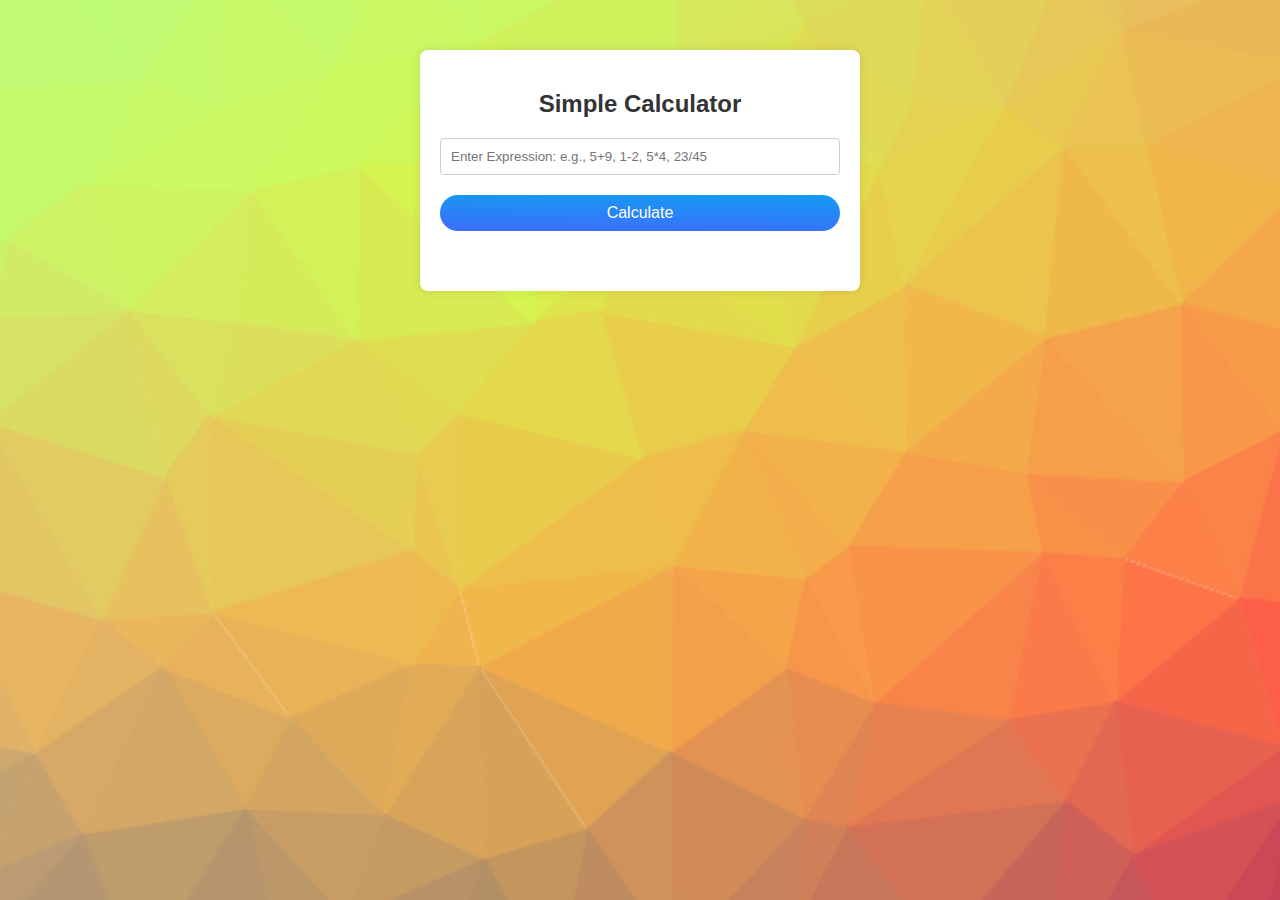
<file: CalculatorArithmatic/index.html>
<!DOCTYPE html>
<html lang="en">
<head>
    <meta charset="UTF-8">
    <meta name="viewport" content="width=device-width, initial-scale=1.0">
    <title>Simple Calculator</title>
    <link rel="stylesheet" href="style.css">
</head>
<body>
    <!-- <a href="https://github.com/your-username" target="_blank">GitHub</a></p> -->
    <div id="wrapper">
        <h2>Simple Calculator</h2>
        <div class="input-container">
            <!-- <label for="expression">Enter Expression:</label> -->
            <input type="text" id="input" placeholder="Enter Expression: e.g., 5+9, 1-2, 5*4, 23/45">
        </div>
        <div>
            <button class="button-21" role="button" onclick="calculate()">Calculate</button>

            <!-- <button type="button" onclick="convert()">Convert to inches</button> -->
        </div>
        <div id="result"></div>
    </div>
    <script src="script.js"></script>
    <!-- <footer>
        <p>&copy; 2023 Your Company Name. All rights reserved. | <a href="terms.html">Terms of Service</a> | <a href="privacy.html">Privacy Policy</a></p>
    </footer> -->
    
</body>

</html>
</file>
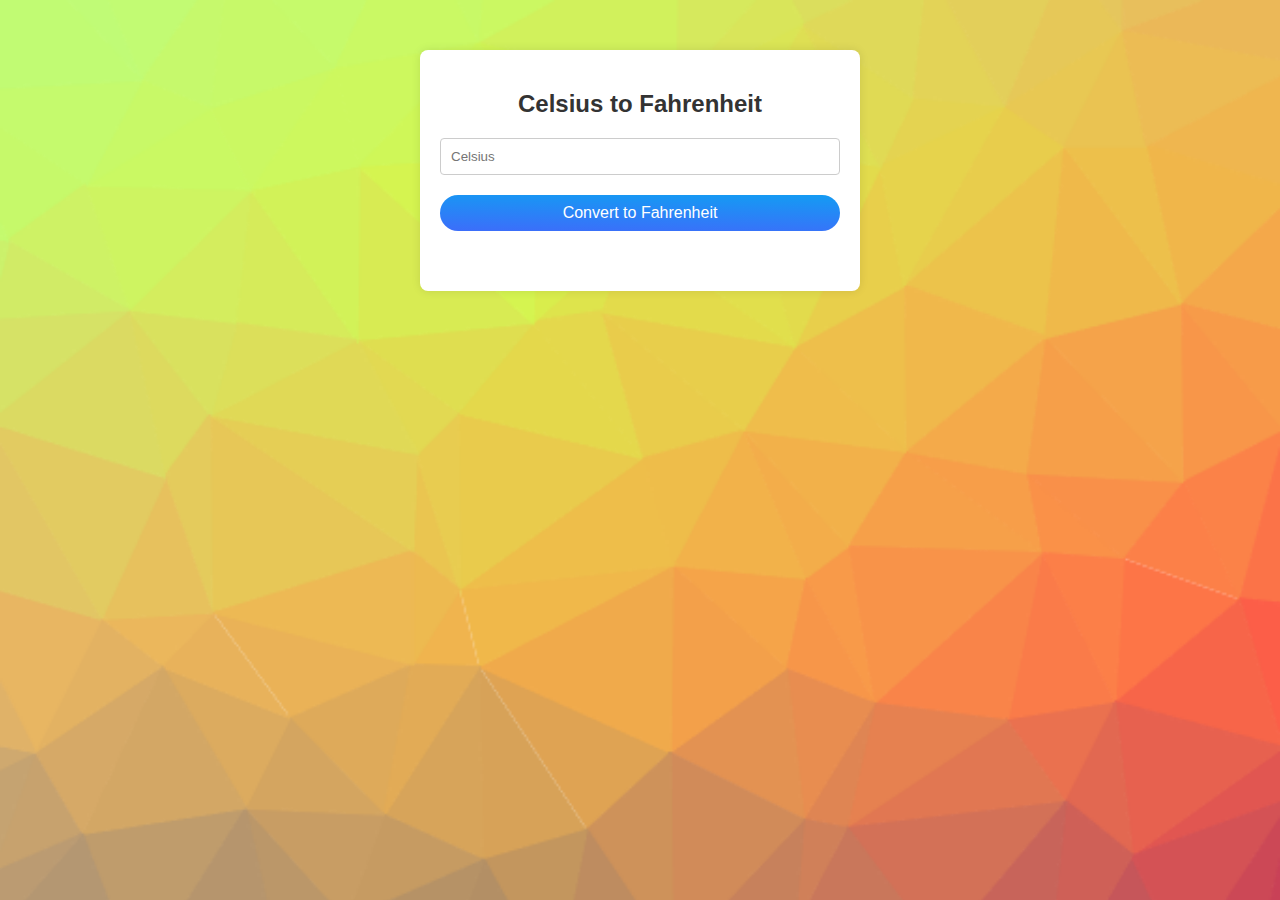
<file: CelsiusToFahrenheit/index.html>
<!DOCTYPE html>
<html lang="en">
<head>
    <meta charset="UTF-8">
    <meta name="viewport" content="width=device-width, initial-scale=1.0">
    <title> Celsius to Fahrenheit</title>
    <link rel="stylesheet" href="style.css">
</head>
<body>
    <!-- <a href="https://github.com/your-username" target="_blank">GitHub</a></p> -->
    <div id="wrapper">
        <h2>Celsius to Fahrenheit</h2>
        <div class="input-container">
            <input type="text" id="input" placeholder="Celsius">
        </div>
        <div>
            <button class="button-21" role="button" onclick="convert()">Convert to Fahrenheit</button>

            <!-- <button type="button" onclick="convert()">Convert to inches</button> -->
        </div>
        <div id="result"></div>
    </div>
    <script src="script.js"></script>
    <!-- <footer>
        <p>&copy; 2023 Your Company Name. All rights reserved. | <a href="terms.html">Terms of Service</a> | <a href="privacy.html">Privacy Policy</a></p>
    </footer> -->
    
</body>

</html>
</file>
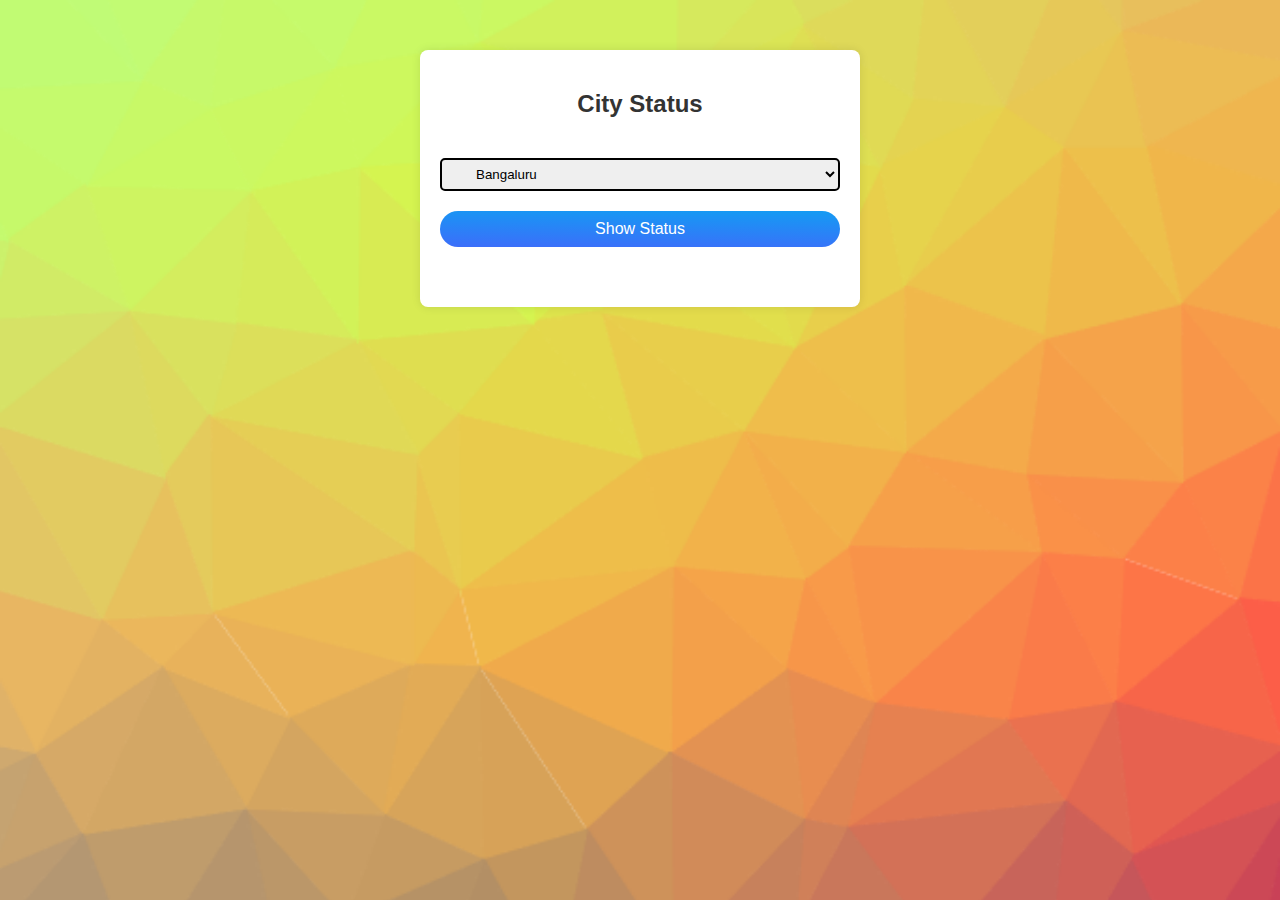
<file: CityStatus/index.html>
<!DOCTYPE html>
<html lang="en">
<head>
    <meta charset="UTF-8">
    <meta name="viewport" content="width=device-width, initial-scale=1.0">
    <title>City Status</title>
    <link rel="stylesheet" href="style.css">
</head>
<body>
    <!-- <a href="https://github.com/your-username" target="_blank">GitHub</a></p> -->
    <div id="wrapper">
        <h2>City Status</h2>
        <div class="input-container">
            <select  id="input">
                <option value="Bangaluru">Bangaluru</option>
                <option value="Chennai">Chennai</option>
                <option value="Delhi">Delhi</option>
                <option value="Mumbai">Mumbai</option>
            </select>
        </div>
        <div>
            <button class="button-21" role="button" >Show Status</button>

            <!-- <button type="button" onclick="convert()">Convert to inches</button> -->
        </div>
        <!-- <div id="result"></div> -->
    </div>
    <script src="script.js"></script>
    <!-- <footer>
        <p>&copy; 2023 Your Company Name. All rights reserved. | <a href="terms.html">Terms of Service</a> | <a href="privacy.html">Privacy Policy</a></p>
    </footer> -->
    
</body>

</html>
</file>
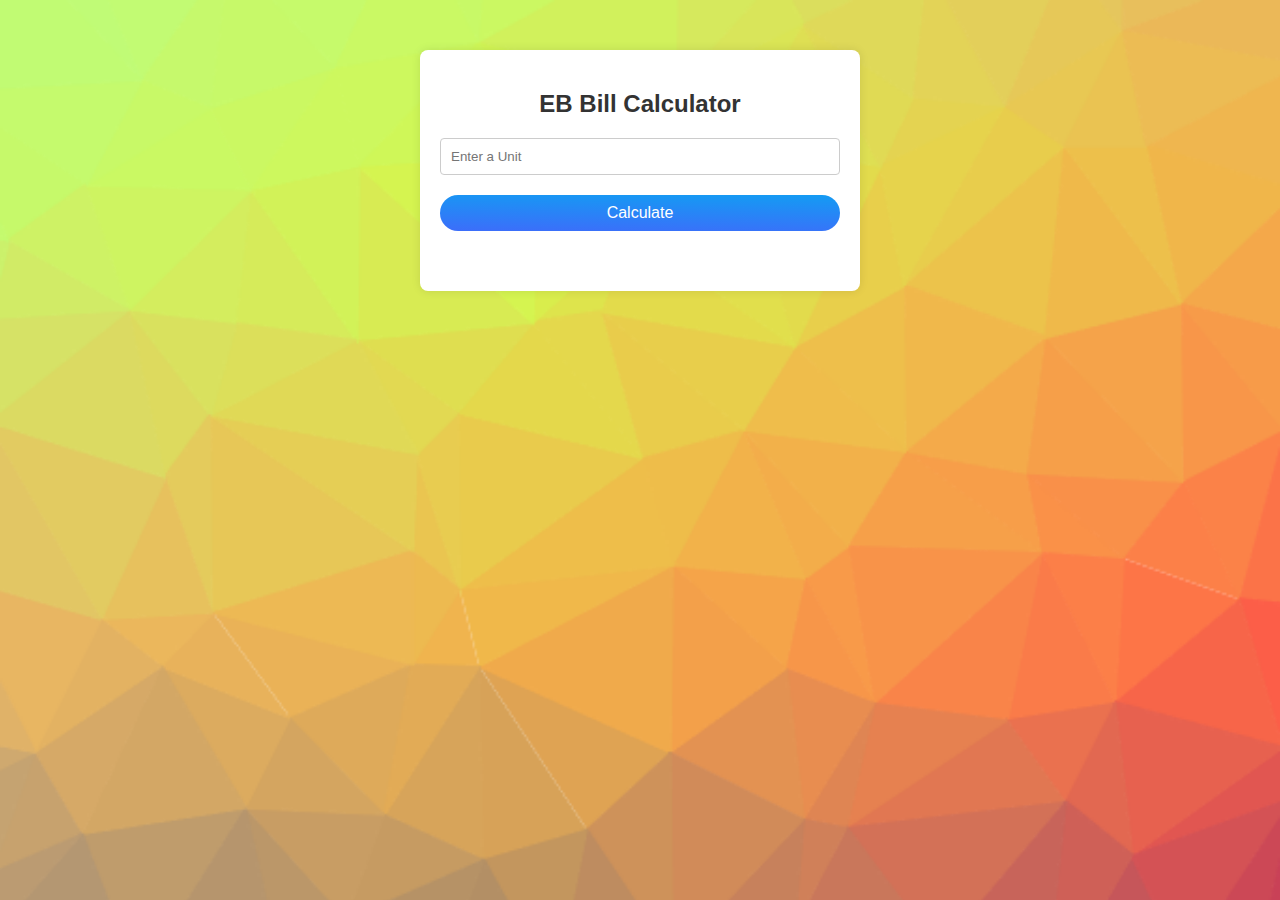
<file: EBbillCalculator/index.html>
<!DOCTYPE html>
<html lang="en">
<head>
    <meta charset="UTF-8">
    <meta name="viewport" content="width=device-width, initial-scale=1.0">
    <title>EB Bill Calculator</title>
    <link rel="stylesheet" href="style.css">
</head>
<body>
    <!-- <a href="https://github.com/your-username" target="_blank">GitHub</a></p> -->
    <div id="wrapper">
        <h2>EB Bill Calculator</h2>
        <div class="input-container">
            <input type="text" id="input" placeholder="Enter a Unit">
        </div>
        <div>
            <button class="button-21" role="button" onclick="calculate()">Calculate</button>

            <!-- <button type="button" onclick="convert()">Convert to inches</button> -->
        </div>
        <div id="result"></div>
    </div>
    <script src="script.js"></script>
    <!-- <footer>
        <p>&copy; 2023 Your Company Name. All rights reserved. | <a href="terms.html">Terms of Service</a> | <a href="privacy.html">Privacy Policy</a></p>
    </footer> -->
    
</body>

</html>
</file>
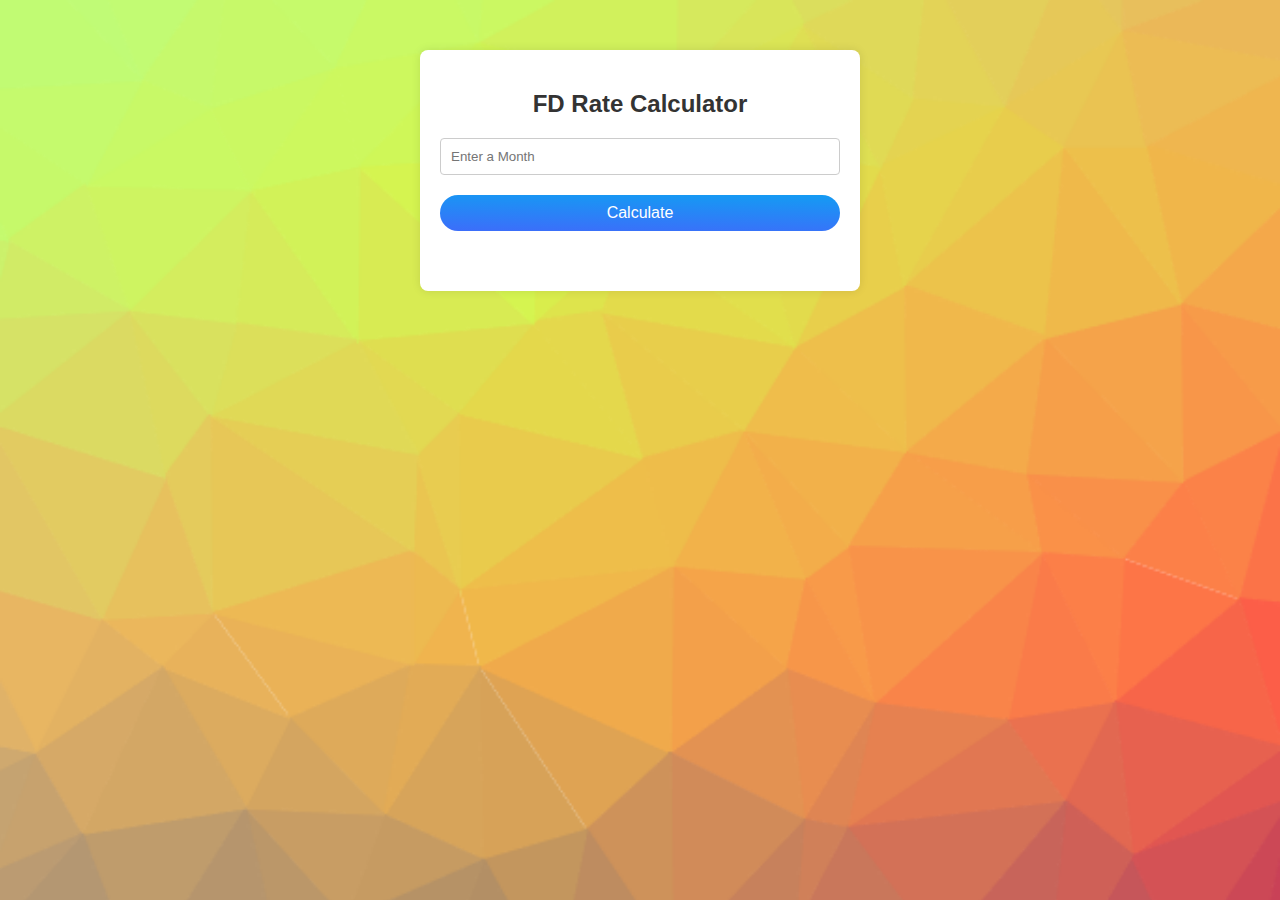
<file: FDCallculator/index.html>
<!DOCTYPE html>
<html lang="en">
<head>
    <meta charset="UTF-8">
    <meta name="viewport" content="width=device-width, initial-scale=1.0">
    <title>FD Rate Calculator</title>
    <link rel="stylesheet" href="style.css">
</head>
<body>
    <!-- <a href="https://github.com/your-username" target="_blank">GitHub</a></p> -->
    <div id="wrapper">
        <h2>FD Rate Calculator</h2>
        <div class="input-container">
            <input type="text" id="input" placeholder="Enter a Month">
        </div>
        <div>
            <button class="button-21" role="button" onclick="fdRate()">Calculate</button>

            <!-- <button type="button" onclick="convert()">Convert to inches</button> -->
        </div>
        <div id="result"></div>
    </div>
    <script src="script.js"></script>
    <!-- <footer>
        <p>&copy; 2023 Your Company Name. All rights reserved. | <a href="terms.html">Terms of Service</a> | <a href="privacy.html">Privacy Policy</a></p>
    </footer> -->
    
</body>

</html>
</file>
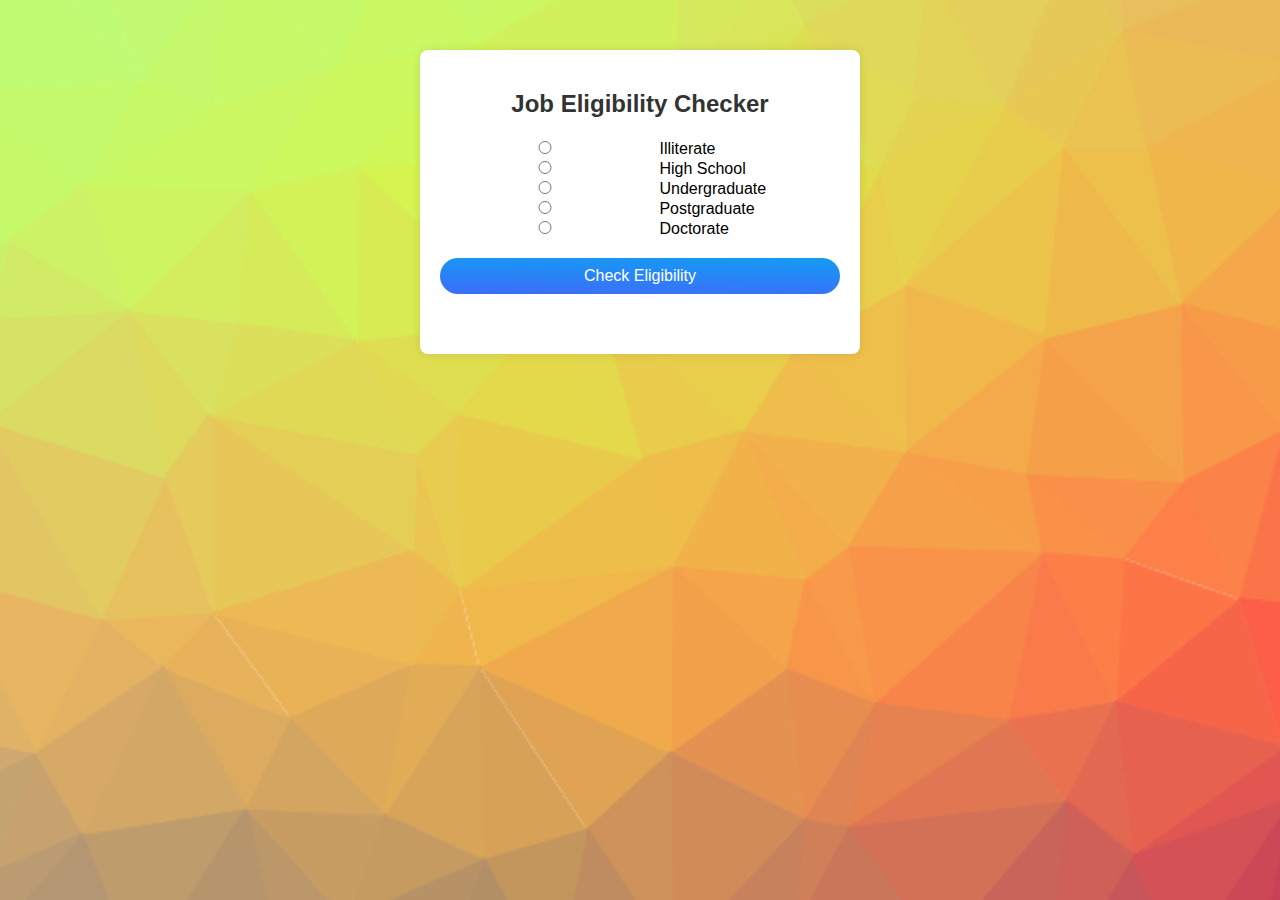
<file: JobEligibilityChecker/index.html>
<!DOCTYPE html>
<html lang="en">
<head>
    <meta charset="UTF-8">
    <meta name="viewport" content="width=device-width, initial-scale=1.0">
    <title>Job Eligibility Checker</title>
    <link rel="stylesheet" href="style.css">
</head>
<body>
    <!-- <a href="https://github.com/your-username" target="_blank">GitHub</a></p> -->
    <div id="wrapper">
        <h2>Job Eligibility Checker</h2>
        <div class="input-container">
            <!-- <input type="text" id="input" placeholder="Length in cm"> -->
            <input type="radio" name="education" value="illiterate" id="illiterate"> Illiterate
            <input type="radio" name="education" value="highSchool" id="highSchool"> High School
            <input type="radio" name="education" value="ug" id="ug"> Undergraduate
            <input type="radio" name="education" value="pg" id="pg"> Postgraduate
            <input type="radio" name="education" value="doctorate" id="doctorate"> Doctorate
        </div>
        <div>
            <button class="button-21" role="button" onclick="checkEligibility()">Check Eligibility</button>

            <!-- <button type="button" onclick="convert()">Convert to inches</button> -->
        </div>
        <div id="result"></div>
    </div>
    <script src="script.js"></script>
    <!-- <footer>
        <p>&copy; 2023 Your Company Name. All rights reserved. | <a href="terms.html">Terms of Service</a> | <a href="privacy.html">Privacy Policy</a></p>
    </footer> -->
    
</body>

</html>
</file>
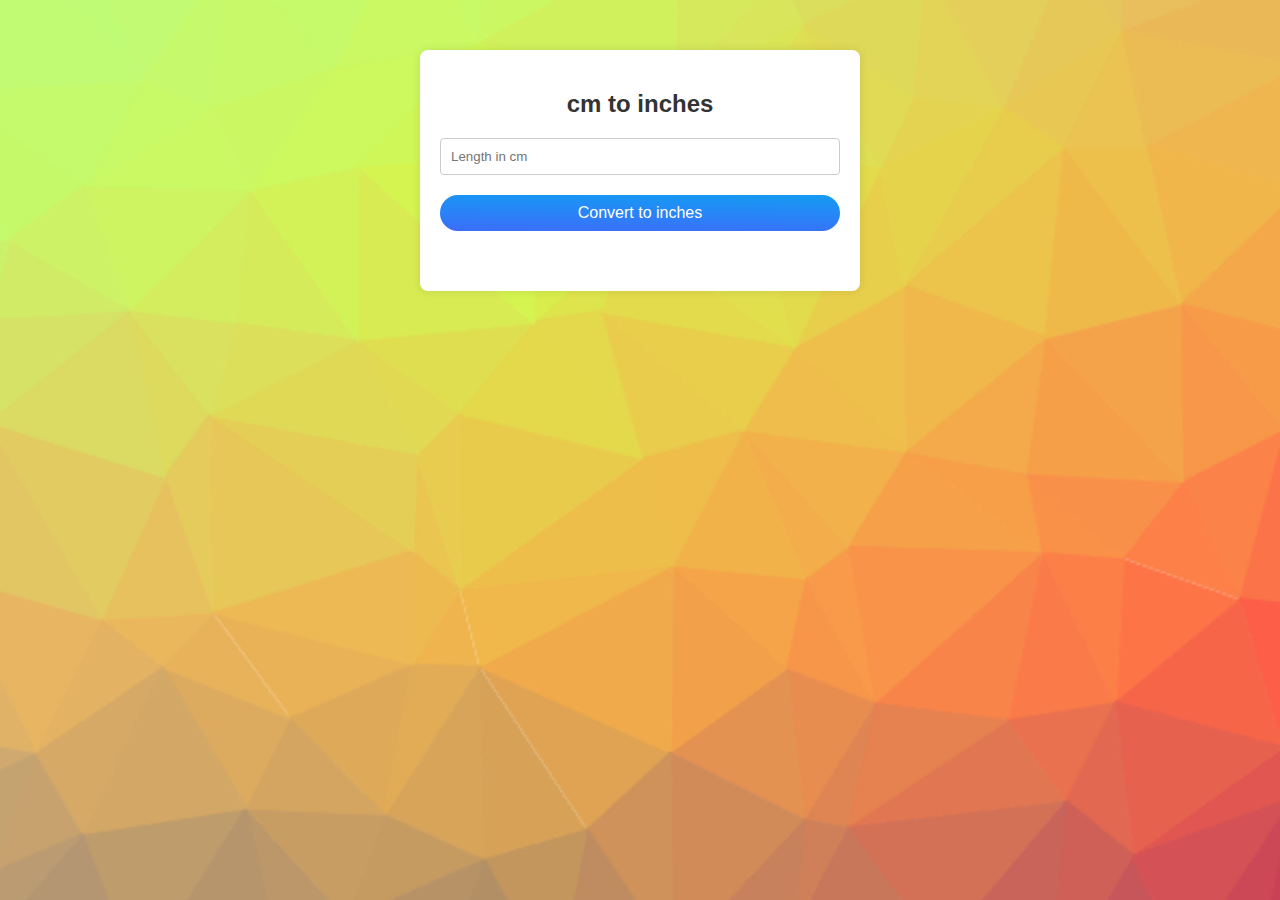
<file: LengthConverter/index.html>
<!DOCTYPE html>
<html lang="en">
<head>
    <meta charset="UTF-8">
    <meta name="viewport" content="width=device-width, initial-scale=1.0">
    <title>Length Converter</title>
    <link rel="stylesheet" href="style.css">
</head>
<body>
    <!-- <a href="https://github.com/your-username" target="_blank">GitHub</a></p> -->
    <div id="wrapper">
        <h2>cm to inches</h2>
        <div class="input-container">
            <input type="text" id="input" placeholder="Length in cm">
        </div>
        <div>
            <button class="button-21" role="button" onclick="convert()">Convert to inches</button>

            <!-- <button type="button" onclick="convert()">Convert to inches</button> -->
        </div>
        <div id="result"></div>
    </div>
    <script src="script.js"></script>
    <!-- <footer>
        <p>&copy; 2023 Your Company Name. All rights reserved. | <a href="terms.html">Terms of Service</a> | <a href="privacy.html">Privacy Policy</a></p>
    </footer> -->
    
</body>

</html>
</file>
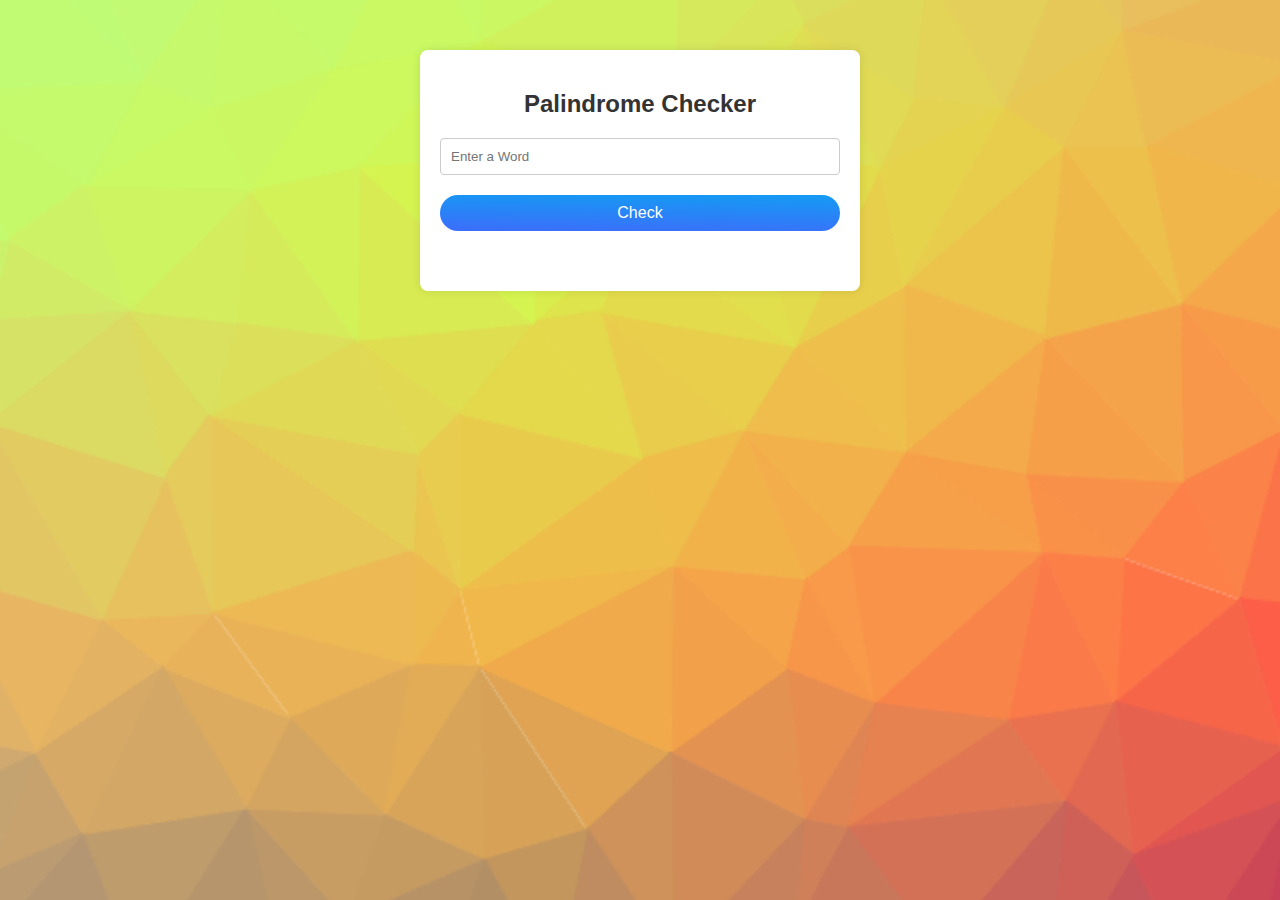
<file: PalindromeChecker/index.html>
<!DOCTYPE html>
<html lang="en">
<head>
    <meta charset="UTF-8">
    <meta name="viewport" content="width=device-width, initial-scale=1.0">
    <title>Palindrome Checker</title>
    <link rel="stylesheet" href="style.css">
</head>
<body>
    <!-- <a href="https://github.com/your-username" target="_blank">GitHub</a></p> -->
    <div id="wrapper">
        <h2>Palindrome Checker</h2>
        <div class="input-container">
            <input type="text" id="input" placeholder="Enter a Word">
        </div>
        <div>
            <button class="button-21" role="button" onclick="check()">Check</button>

            <!-- <button type="button" onclick="convert()">Convert to inches</button> -->
        </div>
        <div id="result"></div>
    </div>
    <script src="script.js"></script>
    <!-- <footer>
        <p>&copy; 2023 Your Company Name. All rights reserved. | <a href="terms.html">Terms of Service</a> | <a href="privacy.html">Privacy Policy</a></p>
    </footer> -->
    
</body>

</html>
</file>
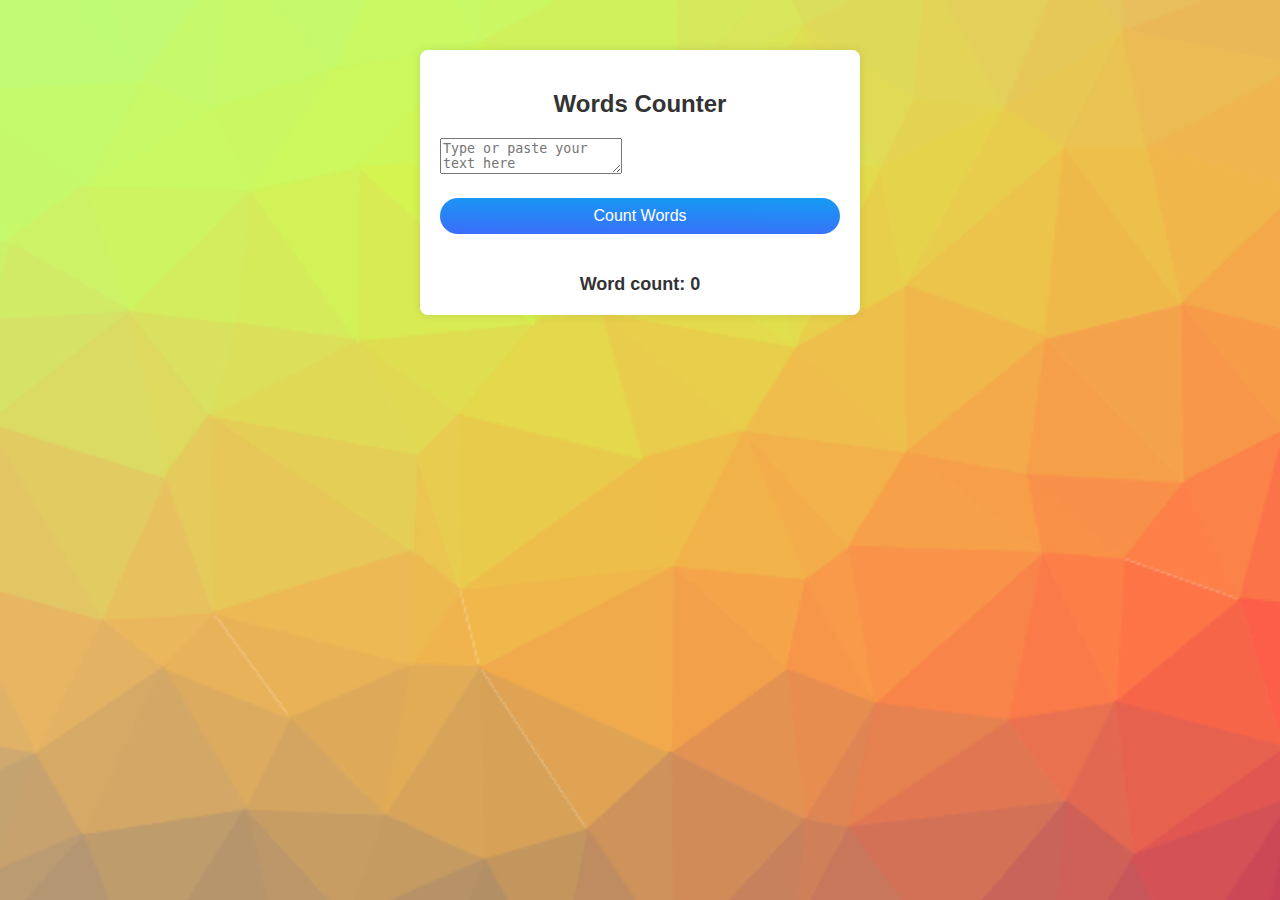
<file: WordCalculate/index.html>
<!DOCTYPE html>
<html lang="en">
<head>
    <meta charset="UTF-8">
    <meta name="viewport" content="width=device-width, initial-scale=1.0">
    <title> Words Counter</title>
    <link rel="stylesheet" href="style.css">
</head>
<body>
    <!-- <a href="https://github.com/your-username" target="_blank">GitHub</a></p> -->
    <div id="wrapper">
        <h2>Words Counter</h2>
        <div class="input-container">
            <!-- <input type="text" id="input" placeholder="Celsius"> -->
            <textarea id="input" placeholder="Type or paste your text here"></textarea>
        </div>
        <div>
            <button class="button-21" role="button" onclick="countWords()">Count Words</button>

            <!-- <button type="button" onclick="convert()">Convert to inches</button> -->
        </div>
        <div id="result">Word count: 0</div>
    </div>
    <script src="script.js"></script>
    <!-- <footer>
        <p>&copy; 2023 Your Company Name. All rights reserved. | <a href="terms.html">Terms of Service</a> | <a href="privacy.html">Privacy Policy</a></p>
    </footer> -->
    
</body>

</html>
</file>
<file: CalculatorArithmatic/style.css>
body {
    font-family: 'Arial', sans-serif;
    margin: 0;
    padding: 0;
    background-image: url('cool-background1.png'); 
    background-size:200%; 
}

#wrapper {
    max-width: 400px;
    margin: 50px auto;
    background-color: #fff;
    padding: 20px;
    border-radius: 8px;
    box-shadow: 0 0 10px rgba(0, 0, 0, 0.1);
}

h2 {
    text-align: center;
    color: #333;
}

.input-container {
    margin-bottom: 20px;
}

input {
    width: 100%;
    padding: 10px;
    box-sizing: border-box;
    border: 1px solid #ccc;
    border-radius: 4px;
}

button {
    width: 100%;
    padding: 10px;
    box-sizing: border-box;
    background-color: #102077;
    color: #fff;
    border: none;
    border-radius: 4px;
    cursor: pointer;
}
#result {
    font-size: 18px;
    font-weight: bold;
    text-align: center;
    color: #333;
    margin-top: 10%;
}

.button-21 {
  align-items: center;
  appearance: none;
  background-color: #3EB2FD;
  background-image: linear-gradient(1deg, #4F58FD, #149BF3 99%);
  background-size: calc(100% + 20px) calc(100% + 20px);
  border-radius: 100px;
  border-width: 0;
  box-shadow: none;
  box-sizing: border-box;
  color: #FFFFFF;
  cursor: pointer;
  display: inline-flex;
  font-family: CircularStd,sans-serif;
  font-size: 1rem;
  height: auto;
  justify-content: center;
  line-height: 1.5;
  padding: 6px 20px;
  position: relative;
  text-align: center;
  text-decoration: none;
  transition: background-color .2s,background-position .2s;
  user-select: none;
  -webkit-user-select: none;
  touch-action: manipulation;
  vertical-align: top;
  white-space: nowrap;
}

.button-21:active,
.button-21:focus {
  outline: none;
}

.button-21:hover {
  background-position: -20px -20px;
}

.button-21:focus:not(:active) {
  box-shadow: rgba(40, 170, 255, 0.25) 0 0 0 .125em;
}
</file>
<file: CelsiusToFahrenheit/style.css>
body {
    font-family: 'Arial', sans-serif;
    margin: 0;
    padding: 0;
    background-image: url('cool-background1.png'); 
    background-size:200%; 
}

#wrapper {
    max-width: 400px;
    margin: 50px auto;
    background-color: #fff;
    padding: 20px;
    border-radius: 8px;
    box-shadow: 0 0 10px rgba(0, 0, 0, 0.1);
}

h2 {
    text-align: center;
    color: #333;
}

.input-container {
    margin-bottom: 20px;
}

input {
    width: 100%;
    padding: 10px;
    box-sizing: border-box;
    border: 1px solid #ccc;
    border-radius: 4px;
}

button {
    width: 100%;
    padding: 10px;
    box-sizing: border-box;
    background-color: #102077;
    color: #fff;
    border: none;
    border-radius: 4px;
    cursor: pointer;
}
#result {
    font-size: 18px;
    font-weight: bold;
    text-align: center;
    color: #333;
    margin-top: 10%;
}

.button-21 {
  align-items: center;
  appearance: none;
  background-color: #3EB2FD;
  background-image: linear-gradient(1deg, #4F58FD, #149BF3 99%);
  background-size: calc(100% + 20px) calc(100% + 20px);
  border-radius: 100px;
  border-width: 0;
  box-shadow: none;
  box-sizing: border-box;
  color: #FFFFFF;
  cursor: pointer;
  display: inline-flex;
  font-family: CircularStd,sans-serif;
  font-size: 1rem;
  height: auto;
  justify-content: center;
  line-height: 1.5;
  padding: 6px 20px;
  position: relative;
  text-align: center;
  text-decoration: none;
  transition: background-color .2s,background-position .2s;
  user-select: none;
  -webkit-user-select: none;
  touch-action: manipulation;
  vertical-align: top;
  white-space: nowrap;
}

.button-21:active,
.button-21:focus {
  outline: none;
}

.button-21:hover {
  background-position: -20px -20px;
}

.button-21:focus:not(:active) {
  box-shadow: rgba(40, 170, 255, 0.25) 0 0 0 .125em;
}
</file>
<file: CityStatus/style.css>
body {
    font-family: 'Arial', sans-serif;
    margin: 0;
    padding: 0;
    background-image: url('cool-background1.png'); 
    background-size:200%; 
}

#wrapper {
    max-width: 400px;
    margin: 50px auto;
    background-color: #fff;
    padding: 20px;
    border-radius: 8px;
    box-shadow: 0 0 10px rgba(0, 0, 0, 0.1);
}

h2 {
    text-align: center;
    color: #333;
}

.input-container {
    margin-bottom: 20px;
}

input {
    width: 100%;
    padding: 10px;
    box-sizing: border-box;
    border: 1px solid #ccc;
    border-radius: 4px;
}

button {
    width: 100%;
    padding: 10px;
    box-sizing: border-box;
    background-color: #102077;
    color: #fff;
    border: none;
    border-radius: 4px;
    cursor: pointer;
}
#result {
    font-size: 18px;
    font-weight: bold;
    text-align: center;
    color: #333;
    margin-top: 10%;
}

.button-21 {
  align-items: center;
  appearance: none;
  background-color: #3EB2FD;
  background-image: linear-gradient(1deg, #4F58FD, #149BF3 99%);
  background-size: calc(100% + 20px) calc(100% + 20px);
  border-radius: 100px;
  border-width: 0;
  box-shadow: none;
  box-sizing: border-box;
  color: #FFFFFF;
  cursor: pointer;
  display: inline-flex;
  font-family: CircularStd,sans-serif;
  font-size: 1rem;
  height: auto;
  justify-content: center;
  line-height: 1.5;
  padding: 6px 20px;
  position: relative;
  text-align: center;
  text-decoration: none;
  transition: background-color .2s,background-position .2s;
  user-select: none;
  -webkit-user-select: none;
  touch-action: manipulation;
  vertical-align: top;
  white-space: nowrap;
}

.button-21:active,
.button-21:focus {
  outline: none;
}

.button-21:hover {
  background-position: -20px -20px;
}

.button-21:focus:not(:active) {
  box-shadow: rgba(40, 170, 255, 0.25) 0 0 0 .125em;
}

select{
  border-radius: 5px;
  border: 2px solid black;
  margin-top: 20px;
  height: 2.5em;
  width: 400px;
  padding-left: 30px;
}
</file>
<file: EBbillCalculator/style.css>
body {
    font-family: 'Arial', sans-serif;
    margin: 0;
    padding: 0;
    background-image: url('cool-background1.png'); 
    background-size:200%; 
}

#wrapper {
    max-width: 400px;
    margin: 50px auto;
    background-color: #fff;
    padding: 20px;
    border-radius: 8px;
    box-shadow: 0 0 10px rgba(0, 0, 0, 0.1);
}

h2 {
    text-align: center;
    color: #333;
}

.input-container {
    margin-bottom: 20px;
}

input {
    width: 100%;
    padding: 10px;
    box-sizing: border-box;
    border: 1px solid #ccc;
    border-radius: 4px;
}

button {
    width: 100%;
    padding: 10px;
    box-sizing: border-box;
    background-color: #102077;
    color: #fff;
    border: none;
    border-radius: 4px;
    cursor: pointer;
}
#result {
    font-size: 18px;
    font-weight: bold;
    text-align: center;
    color: #333;
    margin-top: 10%;
}

.button-21 {
  align-items: center;
  appearance: none;
  background-color: #3EB2FD;
  background-image: linear-gradient(1deg, #4F58FD, #149BF3 99%);
  background-size: calc(100% + 20px) calc(100% + 20px);
  border-radius: 100px;
  border-width: 0;
  box-shadow: none;
  box-sizing: border-box;
  color: #FFFFFF;
  cursor: pointer;
  display: inline-flex;
  font-family: CircularStd,sans-serif;
  font-size: 1rem;
  height: auto;
  justify-content: center;
  line-height: 1.5;
  padding: 6px 20px;
  position: relative;
  text-align: center;
  text-decoration: none;
  transition: background-color .2s,background-position .2s;
  user-select: none;
  -webkit-user-select: none;
  touch-action: manipulation;
  vertical-align: top;
  white-space: nowrap;
}

.button-21:active,
.button-21:focus {
  outline: none;
}

.button-21:hover {
  background-position: -20px -20px;
}

.button-21:focus:not(:active) {
  box-shadow: rgba(40, 170, 255, 0.25) 0 0 0 .125em;
}
</file>
<file: FDCallculator/style.css>
body {
    font-family: 'Arial', sans-serif;
    margin: 0;
    padding: 0;
    background-image: url('cool-background1.png'); 
    background-size:200%; 
}

#wrapper {
    max-width: 400px;
    margin: 50px auto;
    background-color: #fff;
    padding: 20px;
    border-radius: 8px;
    box-shadow: 0 0 10px rgba(0, 0, 0, 0.1);
}

h2 {
    text-align: center;
    color: #333;
}

.input-container {
    margin-bottom: 20px;
}

input {
    width: 100%;
    padding: 10px;
    box-sizing: border-box;
    border: 1px solid #ccc;
    border-radius: 4px;
}

button {
    width: 100%;
    padding: 10px;
    box-sizing: border-box;
    background-color: #102077;
    color: #fff;
    border: none;
    border-radius: 4px;
    cursor: pointer;
}
#result {
    font-size: 18px;
    font-weight: bold;
    text-align: center;
    color: #333;
    margin-top: 10%;
}

.button-21 {
  align-items: center;
  appearance: none;
  background-color: #3EB2FD;
  background-image: linear-gradient(1deg, #4F58FD, #149BF3 99%);
  background-size: calc(100% + 20px) calc(100% + 20px);
  border-radius: 100px;
  border-width: 0;
  box-shadow: none;
  box-sizing: border-box;
  color: #FFFFFF;
  cursor: pointer;
  display: inline-flex;
  font-family: CircularStd,sans-serif;
  font-size: 1rem;
  height: auto;
  justify-content: center;
  line-height: 1.5;
  padding: 6px 20px;
  position: relative;
  text-align: center;
  text-decoration: none;
  transition: background-color .2s,background-position .2s;
  user-select: none;
  -webkit-user-select: none;
  touch-action: manipulation;
  vertical-align: top;
  white-space: nowrap;
}

.button-21:active,
.button-21:focus {
  outline: none;
}

.button-21:hover {
  background-position: -20px -20px;
}

.button-21:focus:not(:active) {
  box-shadow: rgba(40, 170, 255, 0.25) 0 0 0 .125em;
}
</file>
<file: JobEligibilityChecker/style.css>
body {
    font-family: 'Arial', sans-serif;
    margin: 0;
    padding: 0;
    background-image: url('cool-background1.png'); 
    background-size:200%; 
}

#wrapper {
    max-width: 400px;
    margin: 50px auto;
    background-color: #fff;
    padding: 20px;
    border-radius: 8px;
    box-shadow: 0 0 10px rgba(0, 0, 0, 0.1);
}

h2 {
    text-align: center;
    color: #333;
}

/* .input-container {
    margin-bottom: 20px;
} */

.input-container {
  margin-top: 20px;
  margin-bottom: 20px;
}

.input-container label {
  font-size: 16px;
  font-weight: bold;
}

.input-container input {
  margin-right: 10px;
  width: 50%;
}


button {
    width: 100%;
    padding: 10px;
    box-sizing: border-box;
    background-color: #102077;
    color: #fff;
    border: none;
    border-radius: 4px;
    cursor: pointer;
}
#result {
    font-size: 18px;
    font-weight: bold;
    text-align: center;
    color: #333;
    margin-top: 10%;
}

.button-21 {
  align-items: center;
  appearance: none;
  background-color: #3EB2FD;
  background-image: linear-gradient(1deg, #4F58FD, #149BF3 99%);
  background-size: calc(100% + 20px) calc(100% + 20px);
  border-radius: 100px;
  border-width: 0;
  box-shadow: none;
  box-sizing: border-box;
  color: #FFFFFF;
  cursor: pointer;
  display: inline-flex;
  font-family: CircularStd,sans-serif;
  font-size: 1rem;
  height: auto;
  justify-content: center;
  line-height: 1.5;
  padding: 6px 20px;
  position: relative;
  text-align: center;
  text-decoration: none;
  transition: background-color .2s,background-position .2s;
  user-select: none;
  -webkit-user-select: none;
  touch-action: manipulation;
  vertical-align: top;
  white-space: nowrap;
}

.button-21:active,
.button-21:focus {
  outline: none;
}

.button-21:hover {
  background-position: -20px -20px;
}

.button-21:focus:not(:active) {
  box-shadow: rgba(40, 170, 255, 0.25) 0 0 0 .125em;
}
</file>
<file: LengthConverter/style.css>
body {
    font-family: 'Arial', sans-serif;
    margin: 0;
    padding: 0;
    background-image: url('cool-background1.png'); 
    background-size:200%; 
}

#wrapper {
    max-width: 400px;
    margin: 50px auto;
    background-color: #fff;
    padding: 20px;
    border-radius: 8px;
    box-shadow: 0 0 10px rgba(0, 0, 0, 0.1);
}

h2 {
    text-align: center;
    color: #333;
}

.input-container {
    margin-bottom: 20px;
}

input {
    width: 100%;
    padding: 10px;
    box-sizing: border-box;
    border: 1px solid #ccc;
    border-radius: 4px;
}

button {
    width: 100%;
    padding: 10px;
    box-sizing: border-box;
    background-color: #102077;
    color: #fff;
    border: none;
    border-radius: 4px;
    cursor: pointer;
}
#result {
    font-size: 18px;
    font-weight: bold;
    text-align: center;
    color: #333;
    margin-top: 10%;
}

.button-21 {
  align-items: center;
  appearance: none;
  background-color: #3EB2FD;
  background-image: linear-gradient(1deg, #4F58FD, #149BF3 99%);
  background-size: calc(100% + 20px) calc(100% + 20px);
  border-radius: 100px;
  border-width: 0;
  box-shadow: none;
  box-sizing: border-box;
  color: #FFFFFF;
  cursor: pointer;
  display: inline-flex;
  font-family: CircularStd,sans-serif;
  font-size: 1rem;
  height: auto;
  justify-content: center;
  line-height: 1.5;
  padding: 6px 20px;
  position: relative;
  text-align: center;
  text-decoration: none;
  transition: background-color .2s,background-position .2s;
  user-select: none;
  -webkit-user-select: none;
  touch-action: manipulation;
  vertical-align: top;
  white-space: nowrap;
}

.button-21:active,
.button-21:focus {
  outline: none;
}

.button-21:hover {
  background-position: -20px -20px;
}

.button-21:focus:not(:active) {
  box-shadow: rgba(40, 170, 255, 0.25) 0 0 0 .125em;
}
</file>
<file: PalindromeChecker/style.css>
body {
    font-family: 'Arial', sans-serif;
    margin: 0;
    padding: 0;
    background-image: url('cool-background1.png'); 
    background-size:200%; 
}

#wrapper {
    max-width: 400px;
    margin: 50px auto;
    background-color: #fff;
    padding: 20px;
    border-radius: 8px;
    box-shadow: 0 0 10px rgba(0, 0, 0, 0.1);
}

h2 {
    text-align: center;
    color: #333;
}

.input-container {
    margin-bottom: 20px;
}

input {
    width: 100%;
    padding: 10px;
    box-sizing: border-box;
    border: 1px solid #ccc;
    border-radius: 4px;
}

button {
    width: 100%;
    padding: 10px;
    box-sizing: border-box;
    background-color: #102077;
    color: #fff;
    border: none;
    border-radius: 4px;
    cursor: pointer;
}
#result {
    font-size: 18px;
    font-weight: bold;
    text-align: center;
    color: #333;
    margin-top: 10%;
}

.button-21 {
  align-items: center;
  appearance: none;
  background-color: #3EB2FD;
  background-image: linear-gradient(1deg, #4F58FD, #149BF3 99%);
  background-size: calc(100% + 20px) calc(100% + 20px);
  border-radius: 100px;
  border-width: 0;
  box-shadow: none;
  box-sizing: border-box;
  color: #FFFFFF;
  cursor: pointer;
  display: inline-flex;
  font-family: CircularStd,sans-serif;
  font-size: 1rem;
  height: auto;
  justify-content: center;
  line-height: 1.5;
  padding: 6px 20px;
  position: relative;
  text-align: center;
  text-decoration: none;
  transition: background-color .2s,background-position .2s;
  user-select: none;
  -webkit-user-select: none;
  touch-action: manipulation;
  vertical-align: top;
  white-space: nowrap;
}

.button-21:active,
.button-21:focus {
  outline: none;
}

.button-21:hover {
  background-position: -20px -20px;
}

.button-21:focus:not(:active) {
  box-shadow: rgba(40, 170, 255, 0.25) 0 0 0 .125em;
}
</file>
<file: WordCalculate/style.css>
body {
    font-family: 'Arial', sans-serif;
    margin: 0;
    padding: 0;
    background-image: url('cool-background1.png'); 
    background-size:200%; 
}

#wrapper {
    max-width: 400px;
    margin: 50px auto;
    background-color: #fff;
    padding: 20px;
    border-radius: 8px;
    box-shadow: 0 0 10px rgba(0, 0, 0, 0.1);
}

h2 {
    text-align: center;
    color: #333;
}

.input-container {
    margin-bottom: 20px;
}

input {
    width: 100%;
    padding: 10px;
    box-sizing: border-box;
    border: 1px solid #ccc;
    border-radius: 4px;
}

button {
    width: 100%;
    padding: 10px;
    box-sizing: border-box;
    background-color: #102077;
    color: #fff;
    border: none;
    border-radius: 4px;
    cursor: pointer;
}
#result {
    font-size: 18px;
    font-weight: bold;
    text-align: center;
    color: #333;
    margin-top: 10%;
}

.button-21 {
  align-items: center;
  appearance: none;
  background-color: #3EB2FD;
  background-image: linear-gradient(1deg, #4F58FD, #149BF3 99%);
  background-size: calc(100% + 20px) calc(100% + 20px);
  border-radius: 100px;
  border-width: 0;
  box-shadow: none;
  box-sizing: border-box;
  color: #FFFFFF;
  cursor: pointer;
  display: inline-flex;
  font-family: CircularStd,sans-serif;
  font-size: 1rem;
  height: auto;
  justify-content: center;
  line-height: 1.5;
  padding: 6px 20px;
  position: relative;
  text-align: center;
  text-decoration: none;
  transition: background-color .2s,background-position .2s;
  user-select: none;
  -webkit-user-select: none;
  touch-action: manipulation;
  vertical-align: top;
  white-space: nowrap;
}

.button-21:active,
.button-21:focus {
  outline: none;
}

.button-21:hover {
  background-position: -20px -20px;
}

.button-21:focus:not(:active) {
  box-shadow: rgba(40, 170, 255, 0.25) 0 0 0 .125em;
}
</file>
